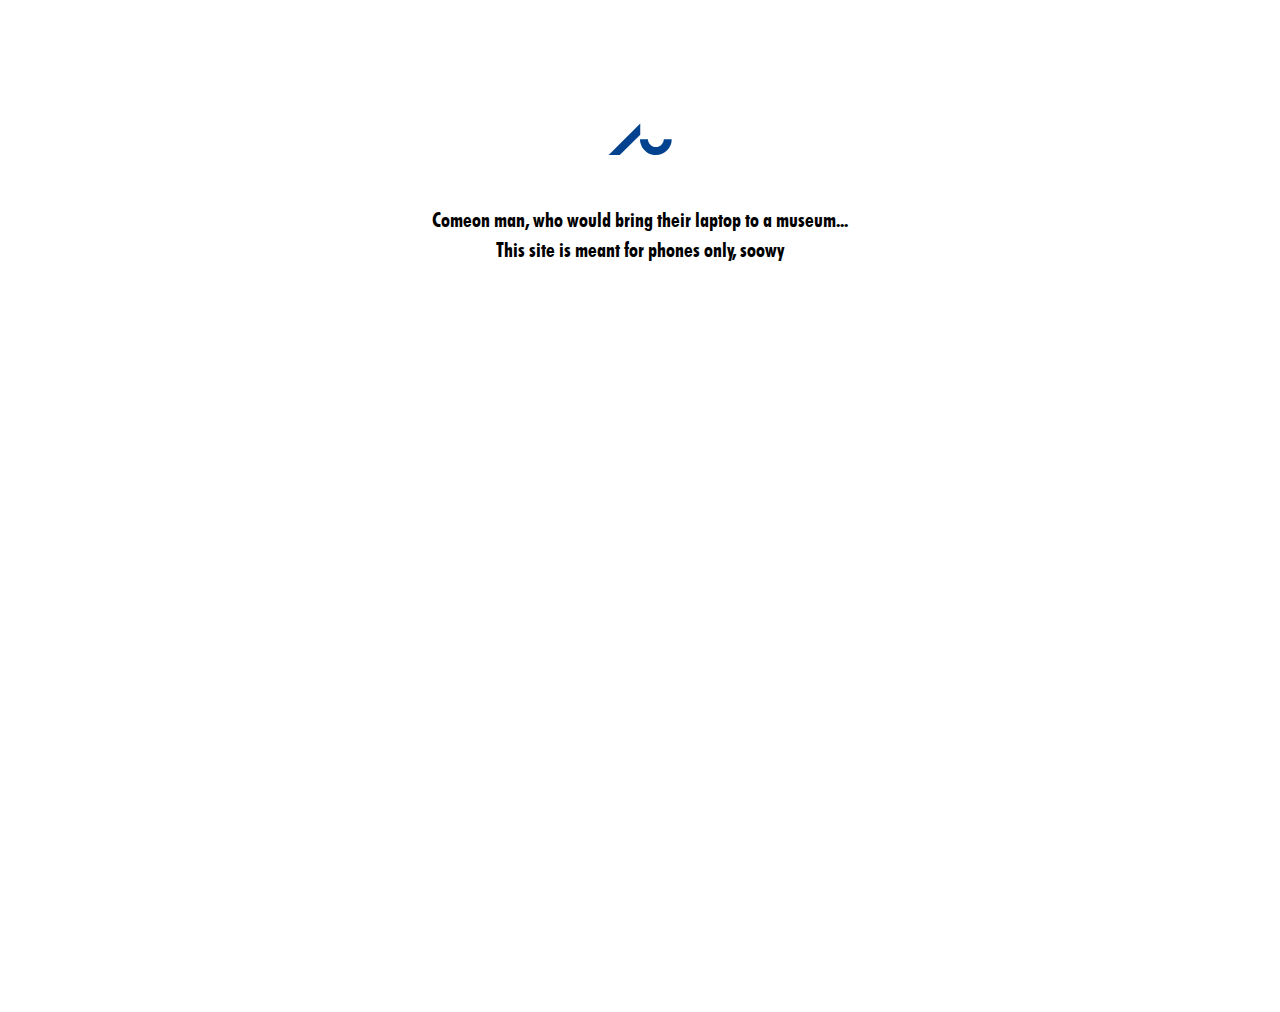
<file: index.html>
<!DOCTYPE html>
<html lang="en">

<head>

    <title>Ancient Art – Home</title>
    <meta charset="utf-8" />
    <meta name="author" content="Ancient Art">
    <meta name="viewport" content="width=device-width, initial-scale=1.0, user-scalable=no" />
    <link rel="stylesheet" href="css/style.css">
</head>

<body>

<div id="mobile">
    <main class="content">

  <img src="images/aulogo_blue.svg" alt="AU logo">
  <h1> ANCIENT <br> FEUDS </h1>
    <nav>
        <a href="studentcode.html" class="blue button">I'M A STUDENT</a> <br>
        <a href="teacher.html" class="white button">I'M A TEACHER</a>
      </nav>
    </main>
    <!-- .content -->

<footer>

</footer>
</div>
<div id="desktop">

  <img src="images/aulogo_blue.svg" alt="AU logo" id="desktop_logo">

<p>
  Comeon man, who would bring their laptop to a museum...

  <br> This site is meant for phones only, soowy
</p>

</div>
    </body>


</html>
</file>
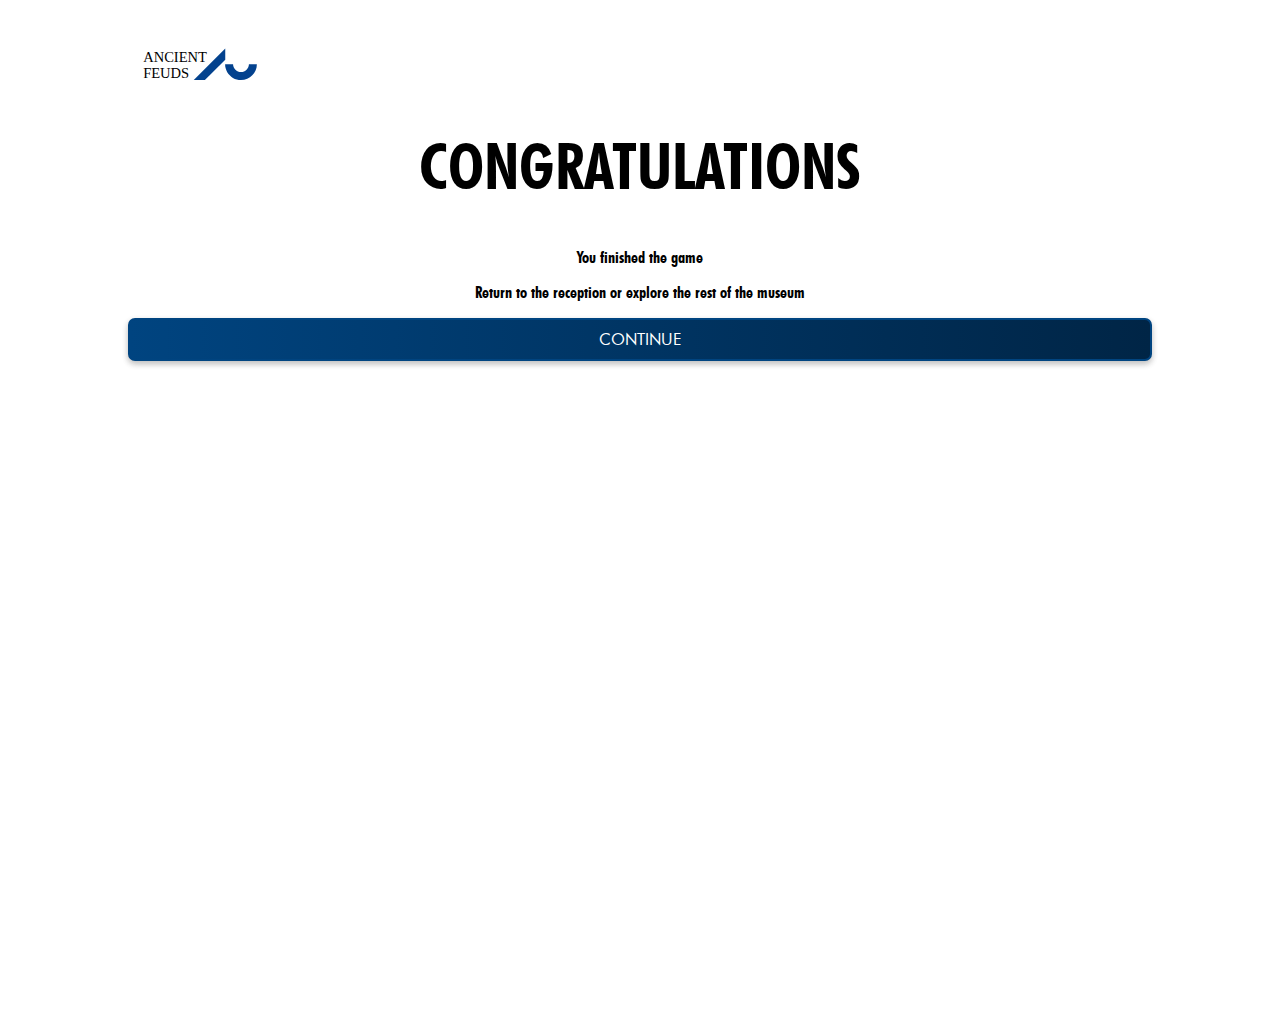
<file: ending.html>
<!DOCTYPE html>
<html lang= "en">

<html>
<head>
	<meta charset="utf-8">
	<title>Antikmuseet</title>
	<link rel="stylesheet" type="text/css" href="css/style.css">
  <meta name="viewport" content="width=device-width, initial-scale=1.0, user-scalable=no">
</head>
<body>
<header>


	<img src="images/ancient-feuds.svg" alt="AU logo" class="logo2">

</header>

<h1 class="congratulations">CONGRATULATIONS</h1>
<p class="goodtogo">You finished the game</p>

<p class="AU-GUEST">Return to the reception or explore the rest of the museum</p>


  <a href="index.html"><button class="blue continue"> CONTINUE </button> </a>



</body>
</html>
</file>
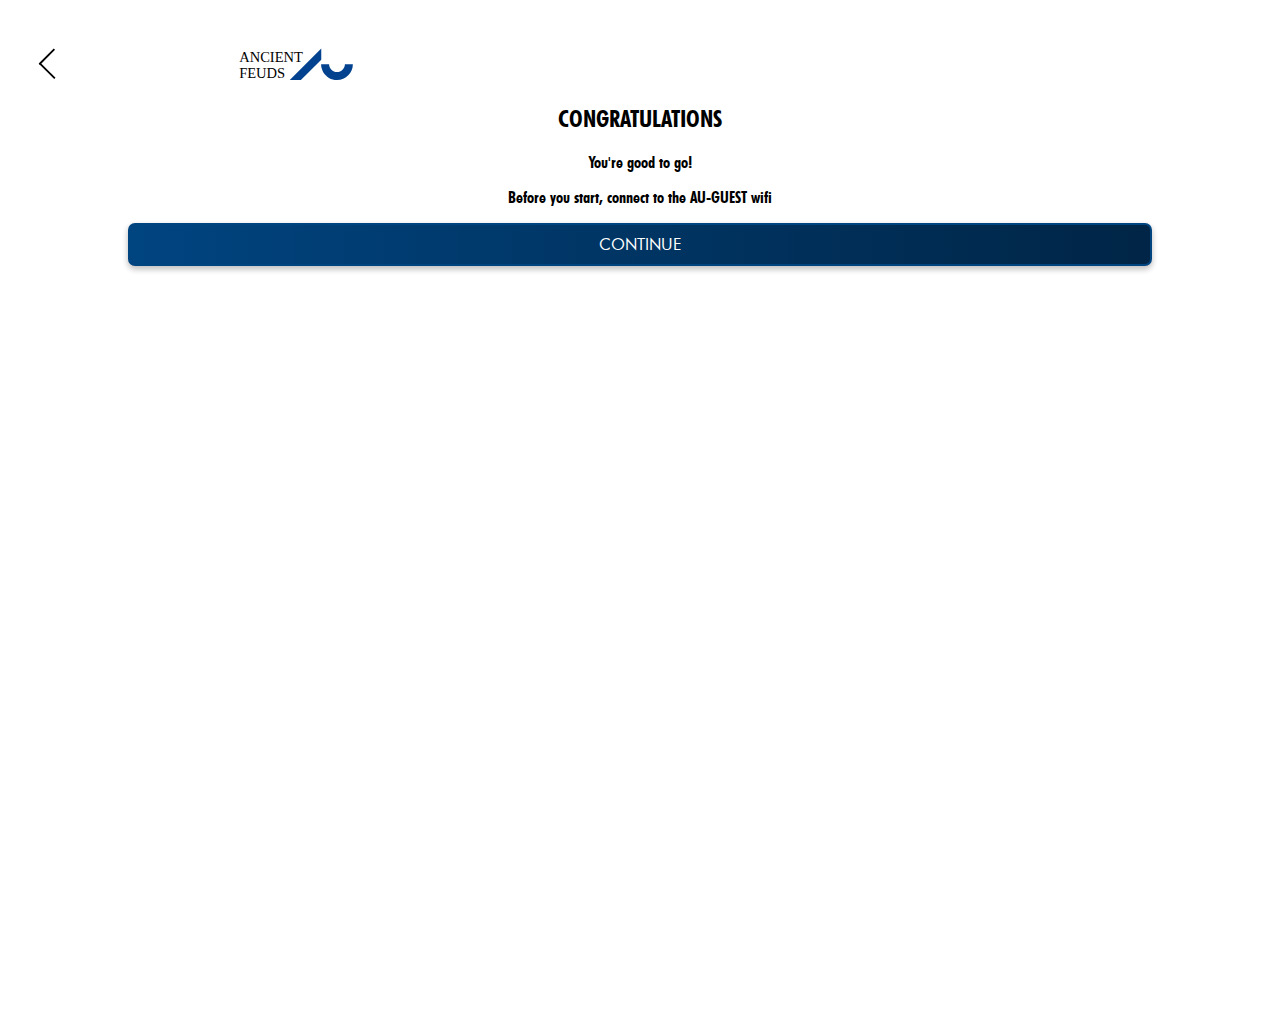
<file: information.html>
<!DOCTYPE html>
<html lang= "en">

<html>
<head>
	<meta charset="utf-8">
	<title>Antikmuseet</title>
	<link rel="stylesheet" type="text/css" href="css/style.css">
  <meta name="viewport" content="width=device-width, initial-scale=1.0, user-scalable=no">
</head>
<body>
<header>


	<section class="flex">
		<a href="studentteam.html"><img class="arrow" src="./images/arrow.svg" alt="arrow"></a>
		<img src="images/ancient-feuds.svg" alt="AU logo" class="logo">
	</section>

</header>

<h2 class="congratulations"> CONGRATULATIONS </h2>
<p class="goodtogo"> You're good to go! </p>

<p class="AU-GUEST"> Before you start, connect to the AU-GUEST wifi </p>

<a href="quiz.php"><button class="blue continue"> CONTINUE </button> </a> <br>




</body>
</html>
</file>
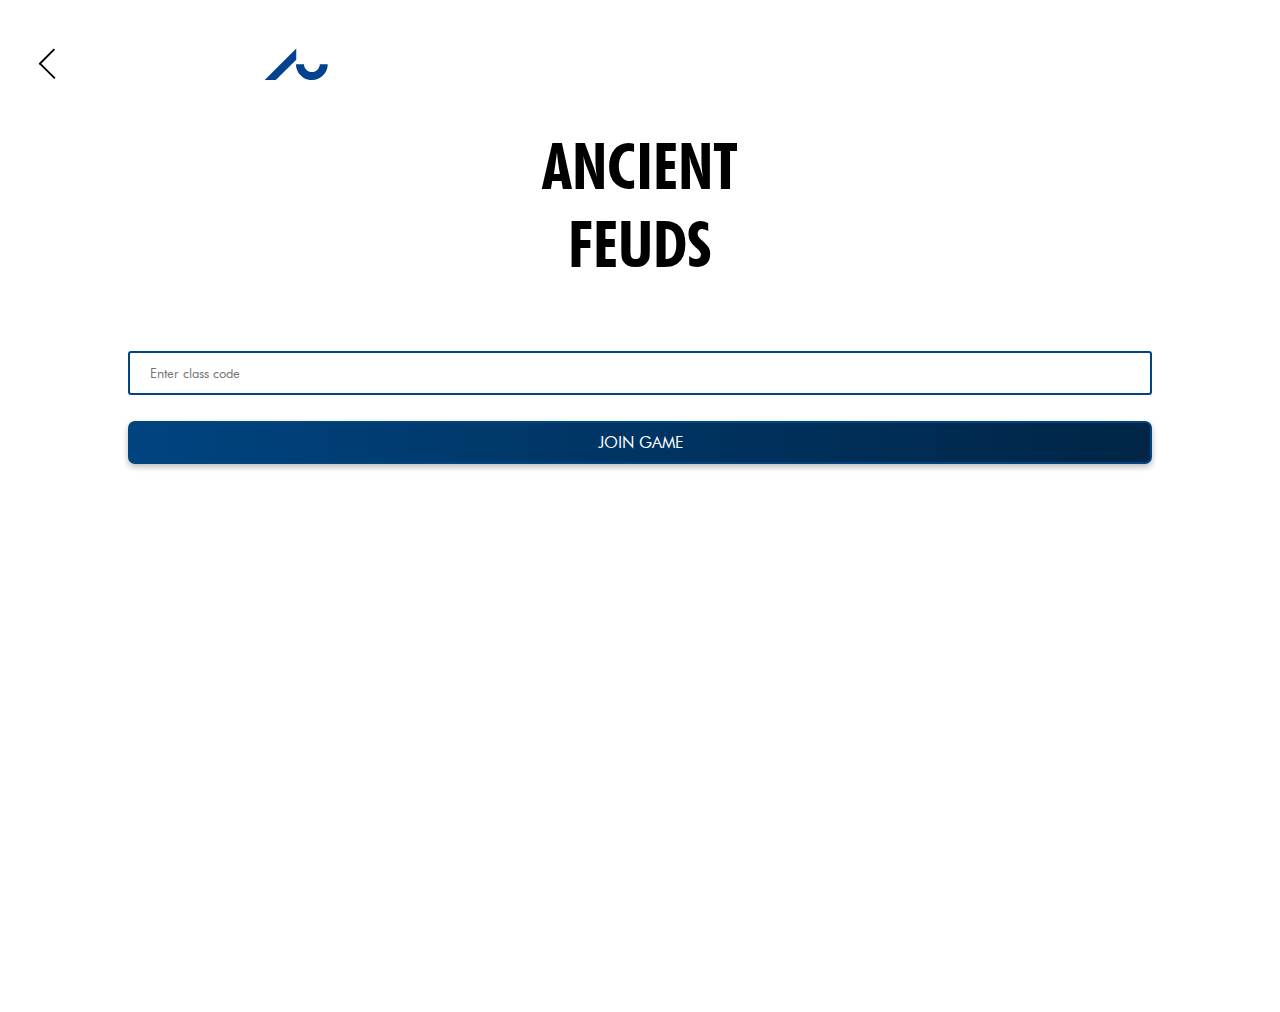
<file: studentcode.html>
<!DOCTYPE html>
<html lang= "en">

<html>
<head>
	<meta charset="utf-8">
	<title>Antikmuseet</title>
	<link rel="stylesheet" type="text/css" href="css/style.css">
  <meta name="viewport" content="width=device-width, initial-scale=1.0, user-scalable=no">
</head>
<body>
<header>

  <a href="welcome.html"><img class="arrow" src="images/arrow.svg" alt="arrow"></a>



</header>

<img src="images/aulogo_blue.svg" alt="AU logo">
<h1> ANCIENT <br> FEUDS </h1>

<input type="number" name="Code" placeholder="Enter class code"> <br>

<a href="studentteam.html"><button class="blue"> JOIN GAME </button> </a> <br>


</body>
</html>
</file>
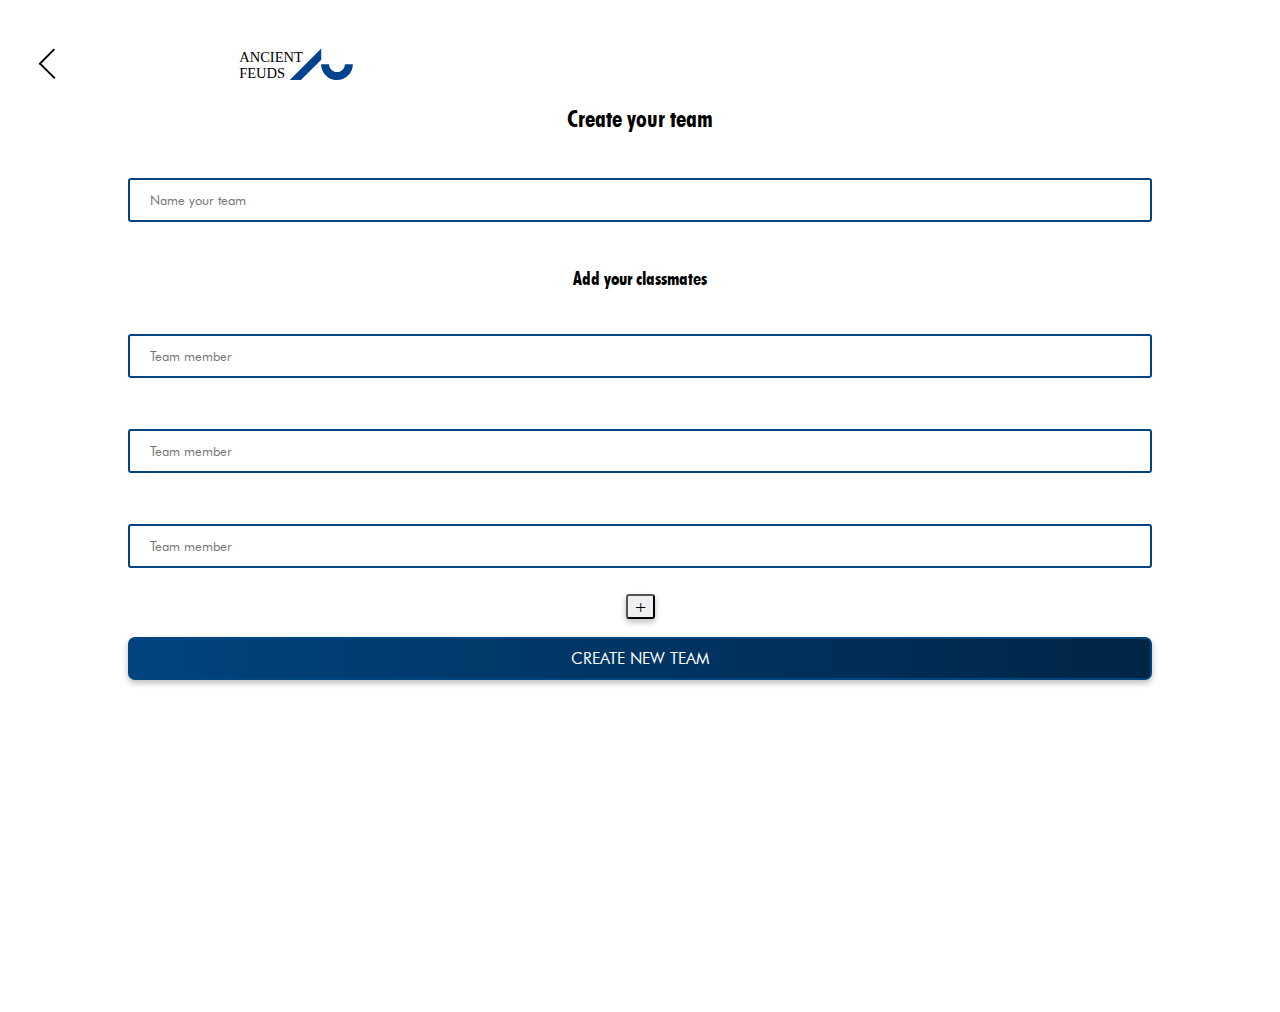
<file: studentteam.html>
<!DOCTYPE html>
<html lang= "en">

<html>
<head>
	<meta charset="utf-8">
	<title>Antikmuseet</title>
	<link rel="stylesheet" type="text/css" href="css/style.css">
  <meta name="viewport" content="width=device-width, initial-scale=1.0, user-scalable=no">
</head>
<body>
<header>

	<section class="flex">
		<a href="studentcode.html"><img class="arrow" src="./images/arrow.svg" alt="arrow"></a>
		<img src="images/ancient-feuds.svg" alt="AU logo" class="logo">
	</section>

</header>

<h2 id="createteam"> Create your team </h2>
<input type="text" name="Team" placeholder="Name your team"> <br>

<h3> Add your classmates </h3>
  <input type="text" name="Team member" placeholder="Team member"> <br>
  <input type="text" name="Team member" placeholder="Team member"> <br>
  <input type="text" name="Team member" placeholder="Team member"> <br>
  <button class="+"> + </button> <br>

<a href="information.html"><button class="blue"> CREATE NEW TEAM </button> </a> <br>



</body>
</html>
</file>
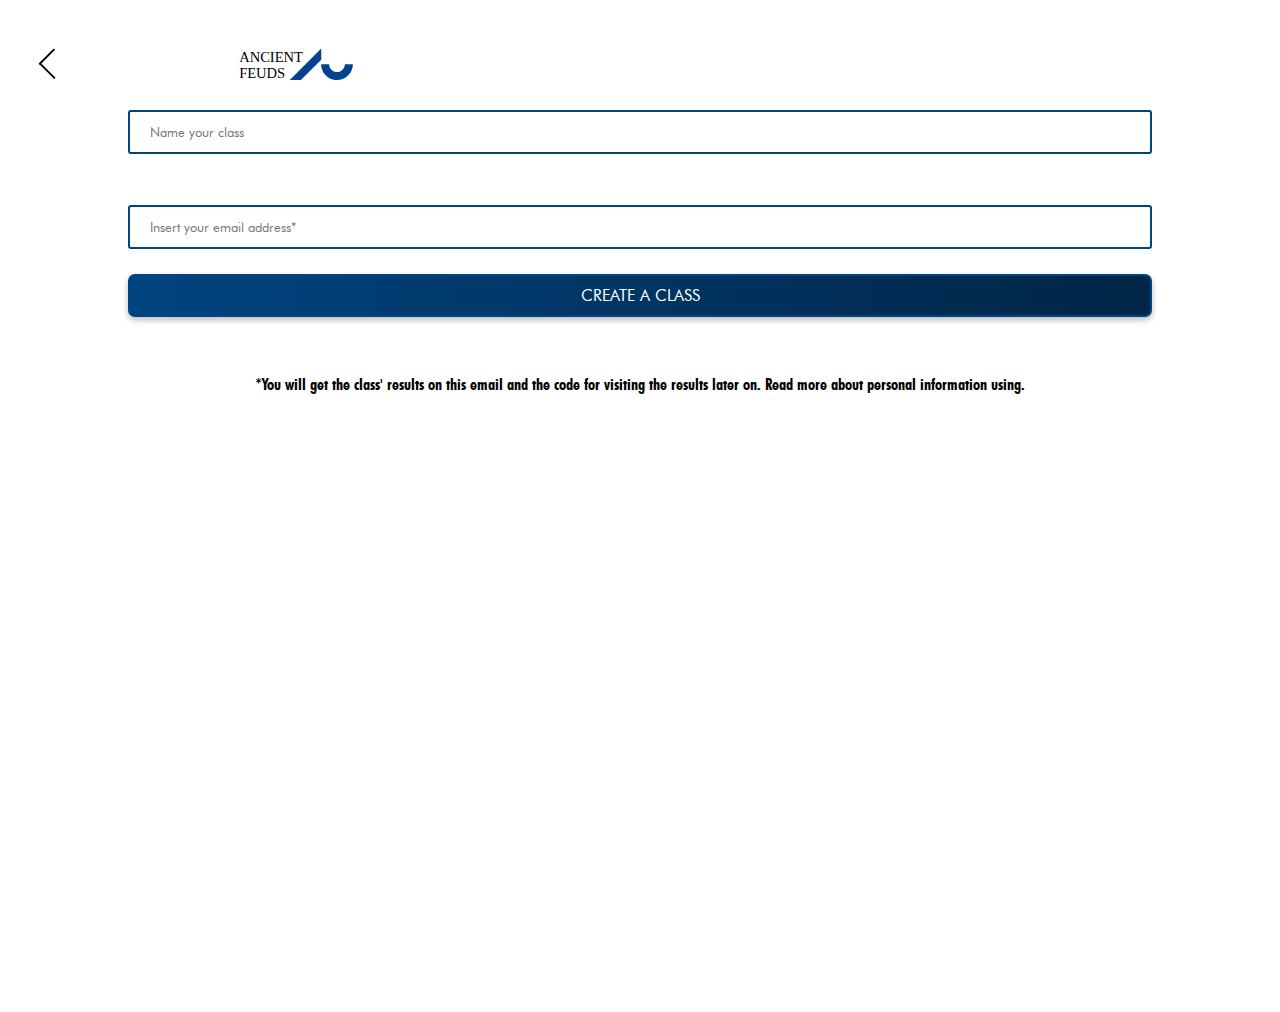
<file: teacher.html>
<!DOCTYPE html>
<html lang= "en">

<html>
<head>
	<meta charset="utf-8">
	<title>Antikmuseet</title>
	<link rel="stylesheet" type="text/css" href="css/style.css">
  <meta name="viewport" content="width=device-width, initial-scale=1.0, user-scalable=no">
</head>
<body>

<header>

	<a href="welcome.html"><img class="arrow" src="./images/arrow.svg" alt="arrow"></a>
	<img src="images/ancient-feuds.svg" alt="AU logo">

</header>
<form action="codeClass.php" method="GET">
<input type="text" name="className" placeholder="Name your class" required> <br>
<input type="text" name="email" placeholder="Insert your email address*" required> <br>
<input type="submit" class="blue" value="CREATE A CLASS">
	</form>
	<br>
<p> *You will get the class' results on this email and the code for
  visiting the results later on. Read more about personal information using.
</p>



</body>
</html>
</file>
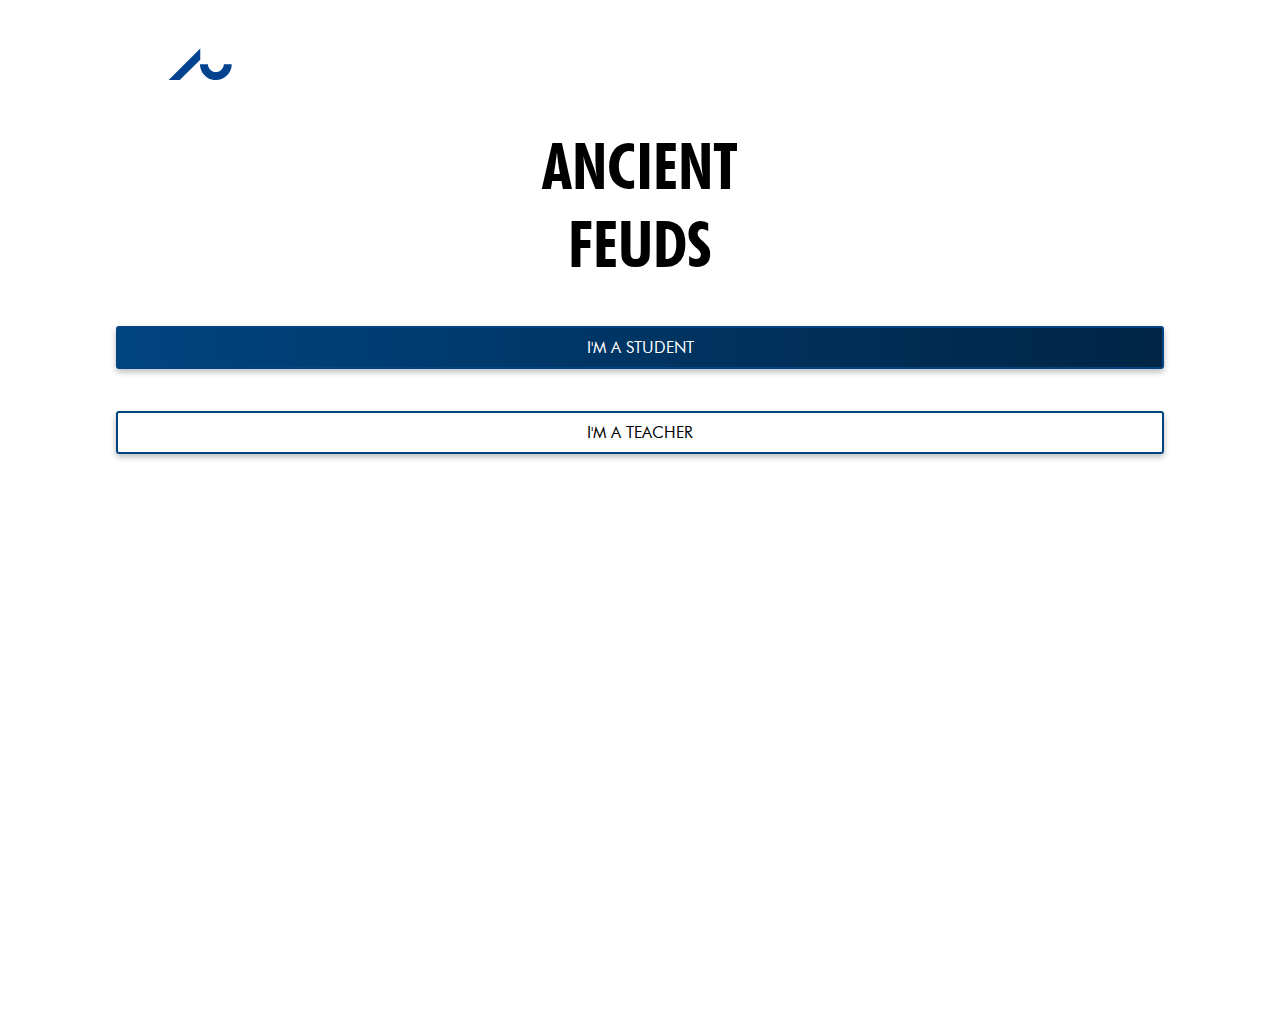
<file: welcome.html>
<!DOCTYPE html>
<html lang="en">

<head>

    <title>Ancient Art – Home</title>
    <meta charset="utf-8" />
    <meta name="author" content="Ancient Art">
    <meta name="viewport" content="width=device-width, initial-scale=1.0, user-scalable=no" />
    <link rel="stylesheet" href="css/style.css">
</head>

<body>

    <main class="content">

  <img src="images/aulogo_blue.svg" alt="AU logo">
  <h1> ANCIENT <br> FEUDS </h1>
    <nav>
        <a href="studentcode.html" class="blue button">I'M A STUDENT</a> <br>
        <a href="teacher.html" class="white button">I'M A TEACHER</a>
      </nav>
    </main>
    <!-- .content -->

<footer>

</footer>
    </body>


</html>
</file>
<file: css/style.css>
@import 'https://raw.githubusercontent.com/petrmrkvicka/case2/blob/master/fonts/._futura_bold_font-webfont.woff';

@font-face {
  font-family: 'futurabold';
  src: url('../fonts/futura_bold_font-webfont.woff2') format('woff2'),
  url('../fonts/futura_bold_font-webfont.woff') format('woff');
  font-weight: bold;
  font-style: normal;

}
@font-face {
  font-family: 'futurabook';
  src: url('../fonts/futura_book_font-webfont.woff2') format('woff2'),
  url('../fonts/futura_book_font-webfont.woff') format('woff');
  font-weight: bold;
  font-style: normal;

}

a{
  text-decoration: none;
}

#desktop {
  display: none;
}

*{
  outline:none
}

body{
  width: 100vw;
  height: 100vh;
  margin: auto 0;
  border: 0%;
  padding-top: 3em;
  padding-bottom: 5%;
  overflow: hidden;
}


h1{
  text-align: center;
  line-height: normal;
  font-size: 4em;
  font-family: 'futurabold';


}

p, h3, h2 {
  text-align: center;
  font-family: 'futurabold';


}

.theWrongAnswerDiv p span{
  font-family: 'futurabold';
}

input[type=text], input[type=number], select {
    width: 80vw;
    padding: 12px 20px;
    margin: 2% auto;
    display: inline-block;
    border: 2px solid #004480;
    border-radius: 3px;
    box-sizing: border-box;
    font-family: 'futurabook';
    margin-left:10vw;
  }
  #wifi{
    margin:auto 10vw
  }

img {
  width: 75vw;
  max-width: 400px;
  top: 10%;
  display: block;
  margin-left: auto;
  margin-right: auto;


}

.arrow {
  height: 2em;
  display: inline-block;
  float:left;
  width:6em
}

img[src="images/aulogo_blue.svg"], img[src="images/ancient-feuds.svg"]{
  height:2em;
  width:50%;
  text-align:left;
  display:inline-block;
}

button, a.button, input[type="submit"] {
  font-size: .5em;
  margin-left: auto;
  margin-right: auto;
  display: block;
  box-shadow: 0 3px 6px rgba(0,0,0,0.12), 0 3px 6px rgba(0,0,0,0.16);
  transition: all 0.3s;
  border-radius: 3px;
  text-decoration: none;
  font-size: 1em;
  font-family: 'futurabook';


  }


.blue, input[type="submit"] {
    background-image:
    linear-gradient(to right,
    #004480 0%,
    #002546 100%);
    color: white;
    text-align: center;
    border: 2px solid #004480;
    padding: 10px;
    border-radius: 7px;
    width: 80vw;
    margin-bottom: 1.5em;

}

.white {
    color: black;
    padding: 1em;
    text-align: center;
    border: 2px solid #004480;
    padding: 10px;
    border-radius: 7px;
    width: 80vw;



}





.questionDiv {
height: 90vh;
width: 95vw;
margin-left:auto;
margin-right: auto;
}

.theRightAnswerDiv h3 {
display: block;
margin: auto;
text-align: center;
color: white;
margin-top: 50px;
font-size: 30px;
margin-bottom: 50px;
}

.theWrongAnswerDiv h3 {
 display: block;
 margin: auto;
 text-align: center;
 color: white;
 margin-top: 50px;
 font-size: 30px;
 margin-bottom: 50px;
}

.theRightAnswerDiv p {
display: block;
margin: auto;
width: 80%;
color: white;
line-height: 1.5;
font-family: 'futurabook';

}

.theWrongAnswerDiv p {
 display: block;
 margin: auto;
 width: 80%;
 color: white;
 line-height: 1.5;
 font-family: 'futurabook';

}

.theRightAnswerDiv button {
 display: block;
 margin: auto;
margin-top: 50px;
color: black;
text-align: center;
border: 2px solid #004480;
padding: 10px;
border-radius: 7px;
width: 80vw;
font-size: 1em;
background-color: white;
box-shadow: 0 3px 6px rgba(0,0,0,0.12), 0 3px 6px rgba(0,0,0,0.16);
}

.theWrongAnswerDiv button {
 display: block;
 margin: auto;
margin-top: 50px;
color: black;
text-align: center;
border: 2px solid #004480;
padding: 10px;
border-radius: 7px;
width: 80vw;
font-size: 1em;
background-color: white;
box-shadow: 0 3px 6px rgba(0,0,0,0.12), 0 3px 6px rgba(0,0,0,0.16);
}

@keyframes popsin{
            0% {opacity: 0;
            transform: translateY(10%);
            }
            100%{
                opacity:1;
                transform:translateY(0%)
            }
        }
       
        .next{
            opacity:0;
            transform: translateY(10%);
            animation-name: popsin;
            animation-duration: 0.5s;
            animation-timing-function:  ease-in;
            animation-delay:  4s ;
            animation-fill-mode: forwards;
            }


/* For desktop START */

@media screen and (min-width: 767px) {

#mobile {
  display: none;

}


#desktop {
  display: block;
}

#desktop_logo {
  display: block;
  margin: auto;
  width: 50vw;
  margin-top:75px;
}

#desktop p {
  text-align: center;
  display: block;
  margin: auto;
  margin-top: 50px;
font-size: 20px;
line-height: 1.5;
}



}

/* For desktop END */
</file>
